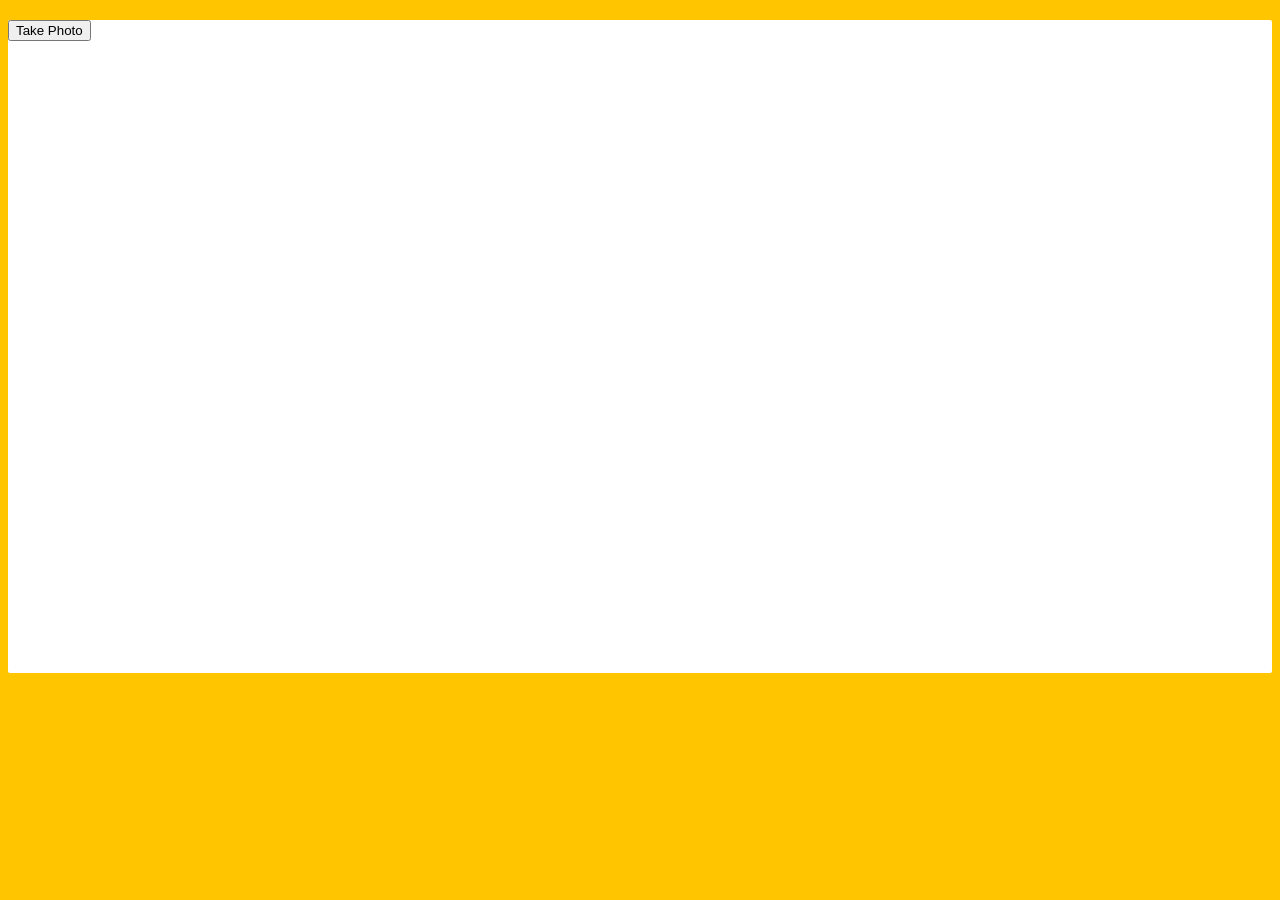
<file: 19 - Webcam Fun/index.html>
<!DOCTYPE html>
<html lang="en">
<head>
  <meta charset="UTF-8">
  <title>Get User Media Code Along!</title>
  <link rel="stylesheet" href="style.css">
</head>
<body>

  <div class="photobooth">
    <div class="controls">
      <button onClick="takePhoto()">Take Photo</button>
<!--       <div class="rgb">
        <label for="rmin">Red Min:</label>
        <input type="range" min=0 max=255 name="rmin">
        <label for="rmax">Red Max:</label>
        <input type="range" min=0 max=255 name="rmax">

        <br>

        <label for="gmin">Green Min:</label>
        <input type="range" min=0 max=255 name="gmin">
        <label for="gmax">Green Max:</label>
        <input type="range" min=0 max=255 name="gmax">

        <br>

        <label for="bmin">Blue Min:</label>
        <input type="range" min=0 max=255 name="bmin">
        <label for="bmax">Blue Max:</label>
        <input type="range" min=0 max=255 name="bmax">
      </div> -->
    </div>

    <canvas class="photo"></canvas>
    <video class="player"></video>
    <div class="strip"></div>
  </div>

  <audio class="snap" src="./snap.mp3" hidden></audio>

  <script src="scripts.js"></script>

</body>
</html>
</file>
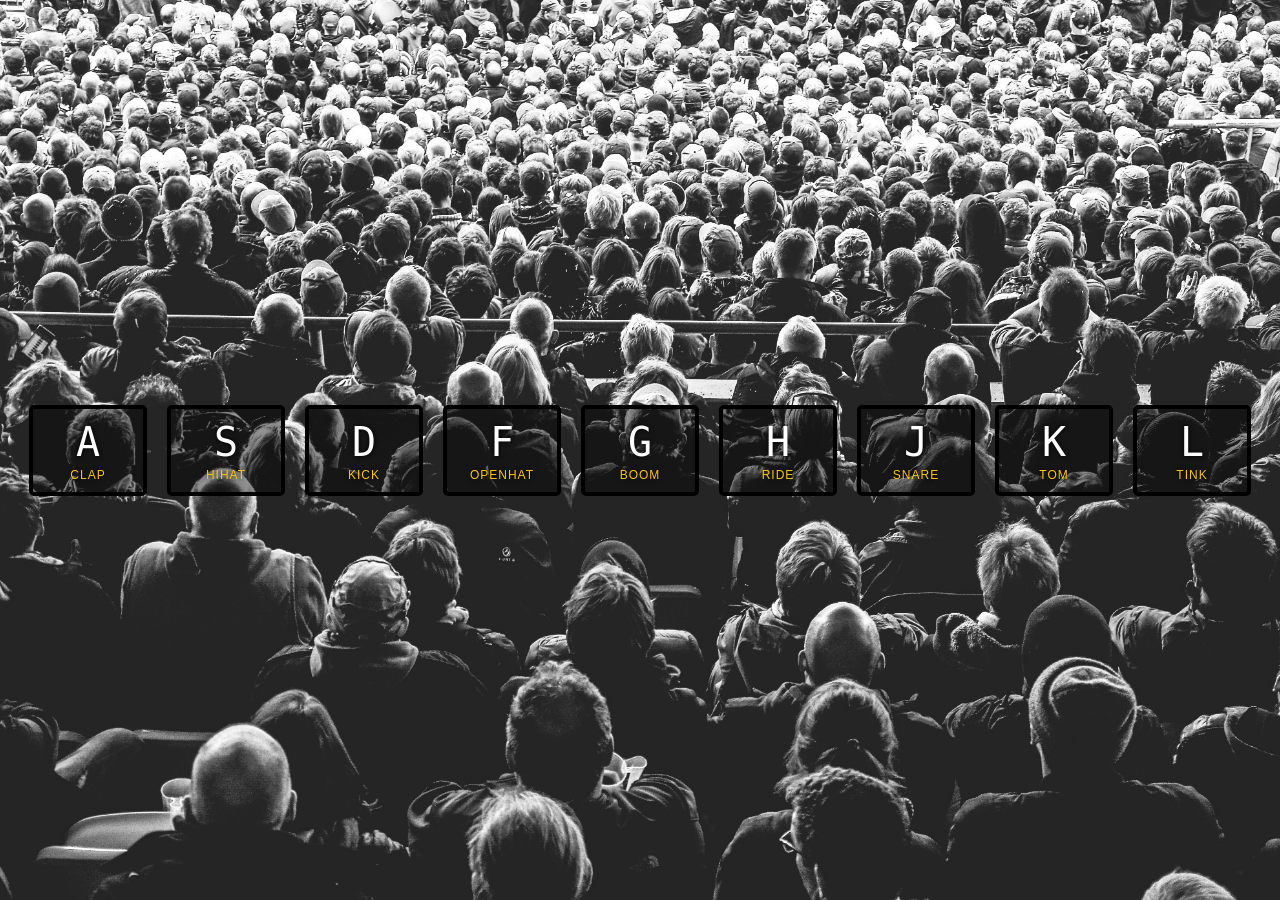
<file: 01 - JavaScript Drum Kit/index-FINISHED.html>
<!DOCTYPE html>
<html lang="en">
<head>
  <meta charset="UTF-8">
  <title>JS Drum Kit</title>
  <link rel="stylesheet" href="style.css">
</head>
<body>


  <div class="keys">
    <div data-key="65" class="key">
      <kbd>A</kbd>
      <span class="sound">clap</span>
    </div>
    <div data-key="83" class="key">
      <kbd>S</kbd>
      <span class="sound">hihat</span>
    </div>
    <div data-key="68" class="key">
      <kbd>D</kbd>
      <span class="sound">kick</span>
    </div>
    <div data-key="70" class="key">
      <kbd>F</kbd>
      <span class="sound">openhat</span>
    </div>
    <div data-key="71" class="key">
      <kbd>G</kbd>
      <span class="sound">boom</span>
    </div>
    <div data-key="72" class="key">
      <kbd>H</kbd>
      <span class="sound">ride</span>
    </div>
    <div data-key="74" class="key">
      <kbd>J</kbd>
      <span class="sound">snare</span>
    </div>
    <div data-key="75" class="key">
      <kbd>K</kbd>
      <span class="sound">tom</span>
    </div>
    <div data-key="76" class="key">
      <kbd>L</kbd>
      <span class="sound">tink</span>
    </div>
  </div>

  <audio data-key="65" src="sounds/clap.wav"></audio>
  <audio data-key="83" src="sounds/hihat.wav"></audio>
  <audio data-key="68" src="sounds/kick.wav"></audio>
  <audio data-key="70" src="sounds/openhat.wav"></audio>
  <audio data-key="71" src="sounds/boom.wav"></audio>
  <audio data-key="72" src="sounds/ride.wav"></audio>
  <audio data-key="74" src="sounds/snare.wav"></audio>
  <audio data-key="75" src="sounds/tom.wav"></audio>
  <audio data-key="76" src="sounds/tink.wav"></audio>

<script>
  function removeTransition(e) {
    if (e.propertyName !== 'transform') return;
    e.target.classList.remove('playing');
  }

  function playSound(e) {
    const audio = document.querySelector(`audio[data-key="${e.keyCode}"]`);
    const key = document.querySelector(`div[data-key="${e.keyCode}"]`);
    if (!audio) return;

    key.classList.add('playing');
    audio.currentTime = 0;
    audio.play();
  }

  const keys = Array.from(document.querySelectorAll('.key'));
  keys.forEach(key => key.addEventListener('transitionend', removeTransition));
  window.addEventListener('keydown', playSound);
</script>


</body>
</html>
</file>
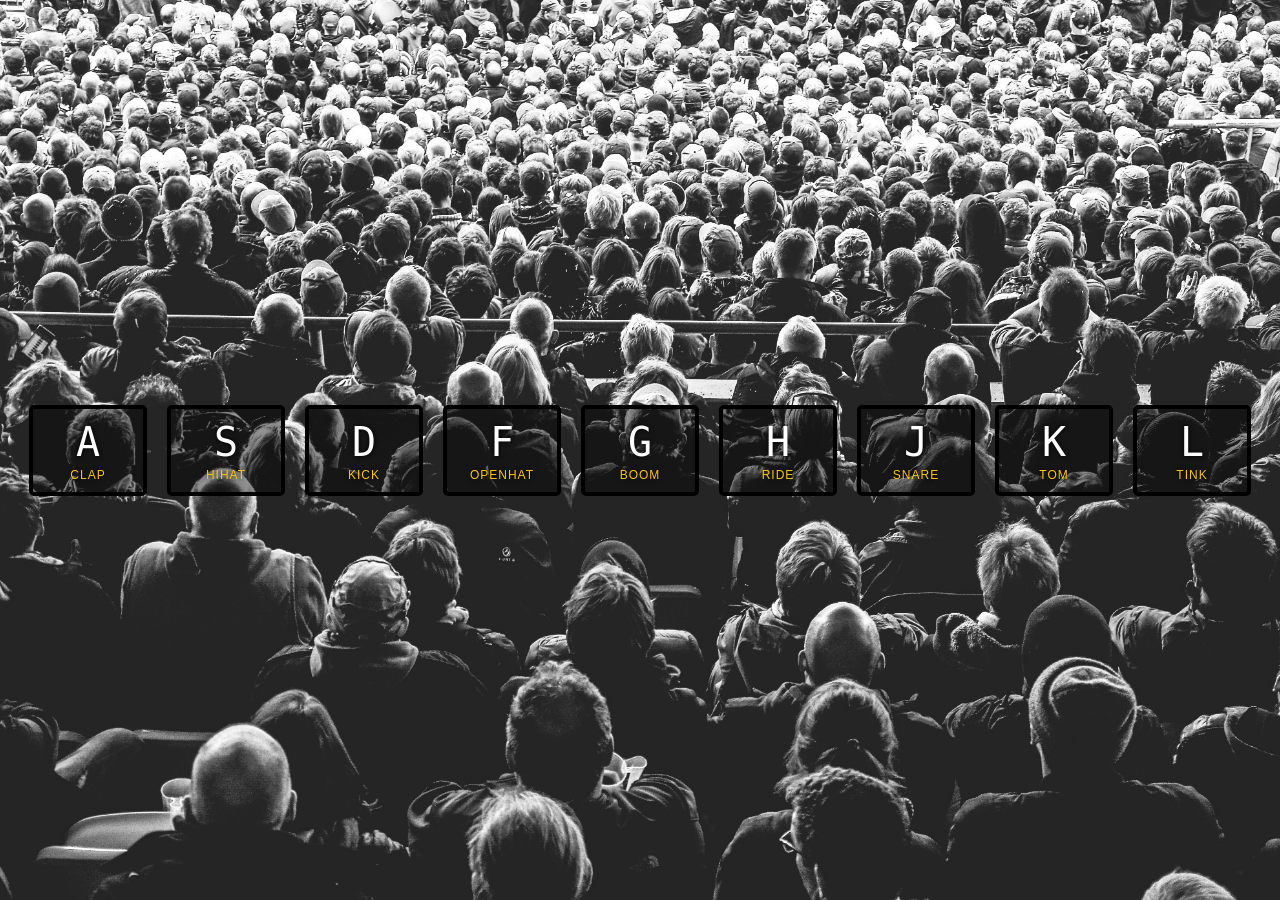
<file: 01 - JavaScript Drum Kit/index-START.html>
<!DOCTYPE html>
<html lang="en">
<head>
  <meta charset="UTF-8">
  <title>JS Drum Kit</title>
  <link rel="stylesheet" href="style.css">
</head>
<body>


  <div class="keys">
    <div data-key="65" class="key">
      <kbd>A</kbd>
      <span class="sound">clap</span>
    </div>
    <div data-key="83" class="key">
      <kbd>S</kbd>
      <span class="sound">hihat</span>
    </div>
    <div data-key="68" class="key">
      <kbd>D</kbd>
      <span class="sound">kick</span>
    </div>
    <div data-key="70" class="key">
      <kbd>F</kbd>
      <span class="sound">openhat</span>
    </div>
    <div data-key="71" class="key">
      <kbd>G</kbd>
      <span class="sound">boom</span>
    </div>
    <div data-key="72" class="key">
      <kbd>H</kbd>
      <span class="sound">ride</span>
    </div>
    <div data-key="74" class="key">
      <kbd>J</kbd>
      <span class="sound">snare</span>
    </div>
    <div data-key="75" class="key">
      <kbd>K</kbd>
      <span class="sound">tom</span>
    </div>
    <div data-key="76" class="key">
      <kbd>L</kbd>
      <span class="sound">tink</span>
    </div>
  </div>

  <audio data-key="65" src="sounds/clap.wav"></audio>
  <audio data-key="83" src="sounds/hihat.wav"></audio>
  <audio data-key="68" src="sounds/kick.wav"></audio>
  <audio data-key="70" src="sounds/openhat.wav"></audio>
  <audio data-key="71" src="sounds/boom.wav"></audio>
  <audio data-key="72" src="sounds/ride.wav"></audio>
  <audio data-key="74" src="sounds/snare.wav"></audio>
  <audio data-key="75" src="sounds/tom.wav"></audio>
  <audio data-key="76" src="sounds/tink.wav"></audio>

<script>
  function playSound(e) {
    const key = document.querySelector(`div[data-key="${e.keyCode}"`);
    const audio = document.querySelector(`audio[data-key="${e.keyCode}"`);
    if (!audio) return;
    audio.currentTime = 0;
    audio.play();
    key.classList.add("playing");
  }

  function removeClassFromElement(e) {
    if (e.propertyName !== "transform") return;
    this.classList.remove("playing");
  }

  const keys = document.querySelectorAll(".key");
  keys.forEach(key => key.addEventListener("transitionend", removeClassFromElement));
  window.addEventListener("keydown", playSound);
</script>


</body>
</html>
</file>
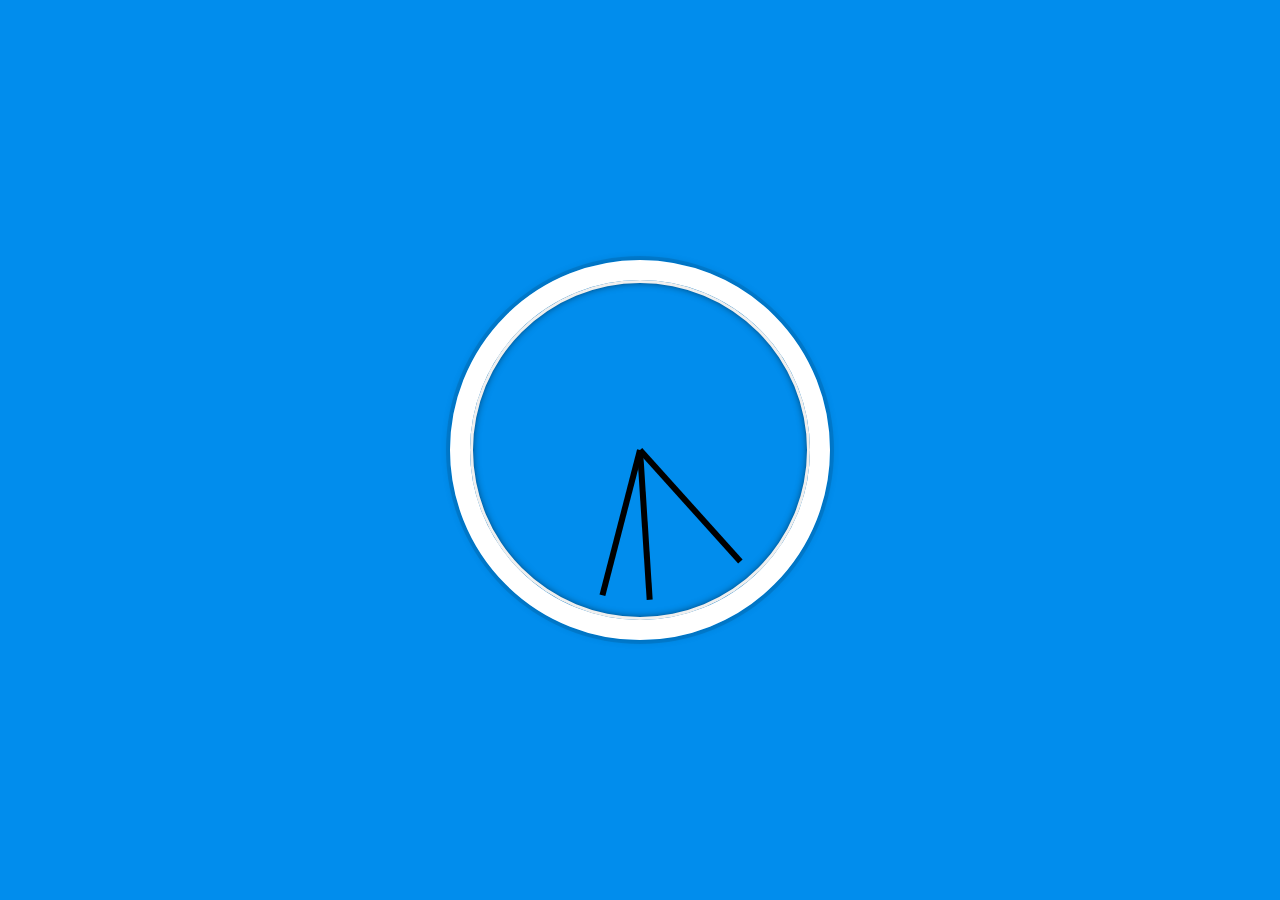
<file: 02 - JS and CSS Clock/index-FINISHED.html>
<!DOCTYPE html>
<html lang="en">
<head>
  <meta charset="UTF-8">
  <title>JS + CSS Clock</title>
</head>
<body>


    <div class="clock">
      <div class="clock-face">
        <div class="hand hour-hand"></div>
        <div class="hand min-hand"></div>
        <div class="hand second-hand"></div>
      </div>
    </div>


  <style>
    html {
      background: #018DED url(https://unsplash.it/1500/1000?image=881&blur=5);
      background-size: cover;
      font-family: 'helvetica neue';
      text-align: center;
      font-size: 10px;
    }

    body {
      margin: 0;
      font-size: 2rem;
      display: flex;
      flex: 1;
      min-height: 100vh;
      align-items: center;
    }

    .clock {
      width: 30rem;
      height: 30rem;
      border: 20px solid white;
      border-radius: 50%;
      margin: 50px auto;
      position: relative;
      padding: 2rem;
      box-shadow:
        0 0 0 4px rgba(0,0,0,0.1),
        inset 0 0 0 3px #EFEFEF,
        inset 0 0 10px black,
        0 0 10px rgba(0,0,0,0.2);
    }

    .clock-face {
      position: relative;
      width: 100%;
      height: 100%;
      transform: translateY(-3px); /* account for the height of the clock hands */
    }

    .hand {
      width: 50%;
      height: 6px;
      background: black;
      position: absolute;
      top: 50%;
      transform-origin: 100%;
      transform: rotate(90deg);
      transition: all 0.05s;
      transition-timing-function: cubic-bezier(0.1, 2.7, 0.58, 1);
    }
</style>

<script>
  const secondHand = document.querySelector('.second-hand');
  const minsHand = document.querySelector('.min-hand');
  const hourHand = document.querySelector('.hour-hand');

  function setDate() {
    const now = new Date();

    const seconds = now.getSeconds();
    const secondsDegrees = ((seconds / 60) * 360) + 90;
    secondHand.style.transform = `rotate(${secondsDegrees}deg)`;

    const mins = now.getMinutes();
    const minsDegrees = ((mins / 60) * 360) + ((seconds/60)*6) + 90;
    minsHand.style.transform = `rotate(${minsDegrees}deg)`;

    const hour = now.getHours();
    const hourDegrees = ((hour / 12) * 360) + ((mins/60)*30) + 90;
    hourHand.style.transform = `rotate(${hourDegrees}deg)`;
  }

  setInterval(setDate, 1000);

  setDate();

</script>
</body>
</html>
</file>
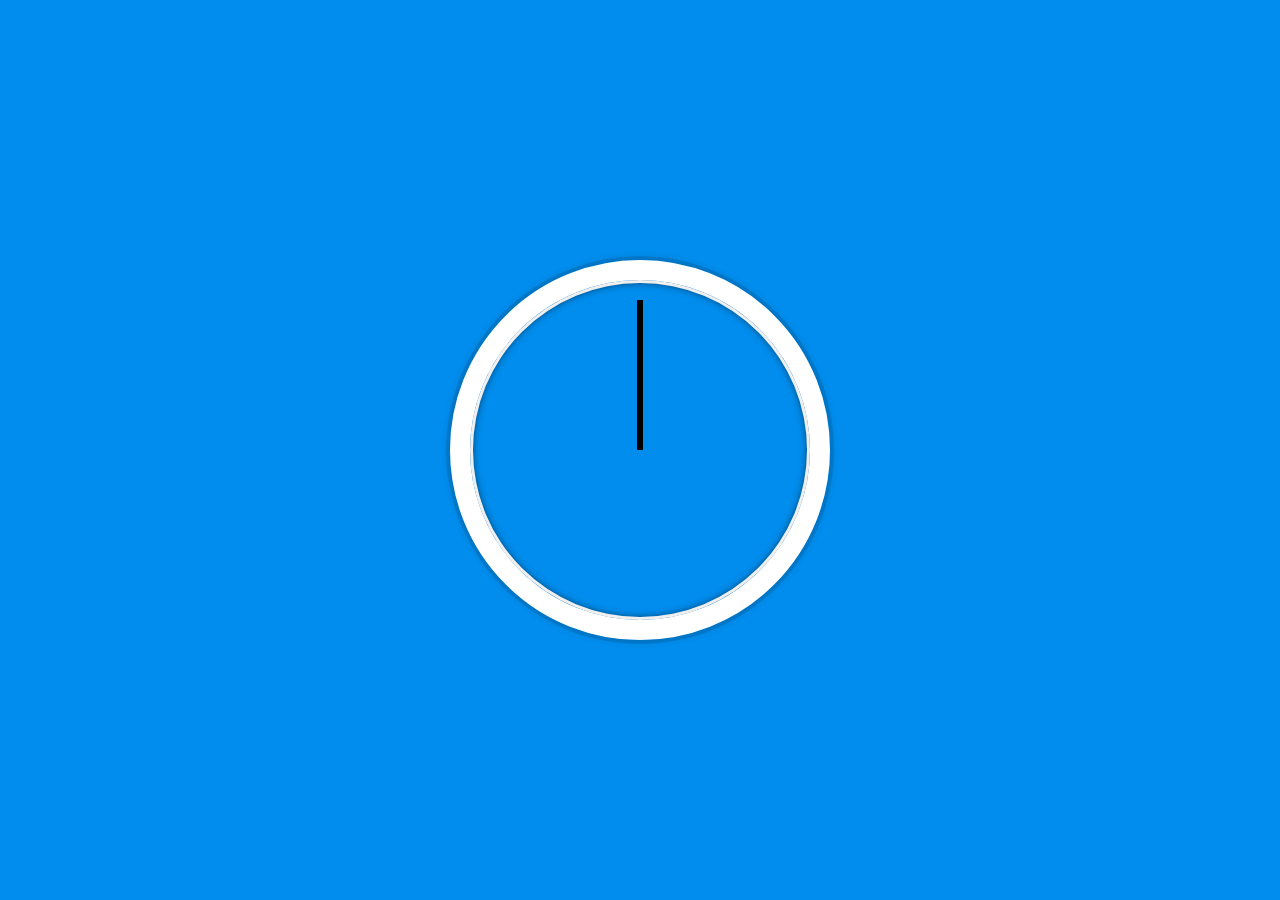
<file: 02 - JS and CSS Clock/index-START.html>
<!DOCTYPE html>
<html lang="en">
<head>
  <meta charset="UTF-8">
  <title>JS + CSS Clock</title>
</head>
<body>


    <div class="clock">
      <div class="clock-face">
        <div class="hand hour-hand"></div>
        <div class="hand min-hand"></div>
        <div class="hand second-hand"></div>
      </div>
    </div>


  <style>
    html {
      background: #018DED url(https://unsplash.it/1500/1000?image=881&blur=5);
      background-size: cover;
      font-family: 'helvetica neue';
      text-align: center;
      font-size: 10px;
    }

    body {
      margin: 0;
      font-size: 2rem;
      display: flex;
      flex: 1;
      min-height: 100vh;
      align-items: center;
    }

    .clock {
      width: 30rem;
      height: 30rem;
      border: 20px solid white;
      border-radius: 50%;
      margin: 50px auto;
      position: relative;
      padding: 2rem;
      box-shadow:
        0 0 0 4px rgba(0,0,0,0.1),
        inset 0 0 0 3px #EFEFEF,
        inset 0 0 10px black,
        0 0 10px rgba(0,0,0,0.2);
    }

    .clock-face {
      position: relative;
      width: 100%;
      height: 100%;
      transform: translateY(-3px); /* account for the height of the clock hands */
    }

    .hand {
      width: 50%;
      height: 6px;
      background: black;
      position: absolute;
      top: 50%;
      transform-origin: 100%;
      transform: rotate(90deg);
      transition: all 0.05s;
      transition-timing-function: cubic-bezier(0.1, 2.7, 0.58, 1);
    }

  </style>

  <script>
    const secondHand = document.querySelector(".second-hand");
    const minuteHand = document.querySelector(".min-hand");
    const hourHand = document.querySelector(".hour-hand");
    function getTimeDegrees(time, hour = false) {
      return (time / (hour ? 12 : 60)) * 360 + 90;
    }
    function setTime() {
      const now = new Date();
      let secondTally = 0; 
      let minuteTally = 0;
      let hourTally = 0;
      const second = getTimeDegrees(now.getSeconds());
      secondTally += second;
      const minute = getTimeDegrees(now.getMinutes());
      minuteTally += minute;
      const hour = getTimeDegrees(now.getHours(), true);
      hourTally += hour;
      secondHand.style.transform = `rotate(${secondTally}deg)`;
      minuteHand.style.transform = `rotate(${minuteTally}deg)`;
      hourHand.style.transform = `rotate(${hourTally}deg)`;
    }

    setInterval(setTime, 1000);
  </script>
</body>
</html>
</file>
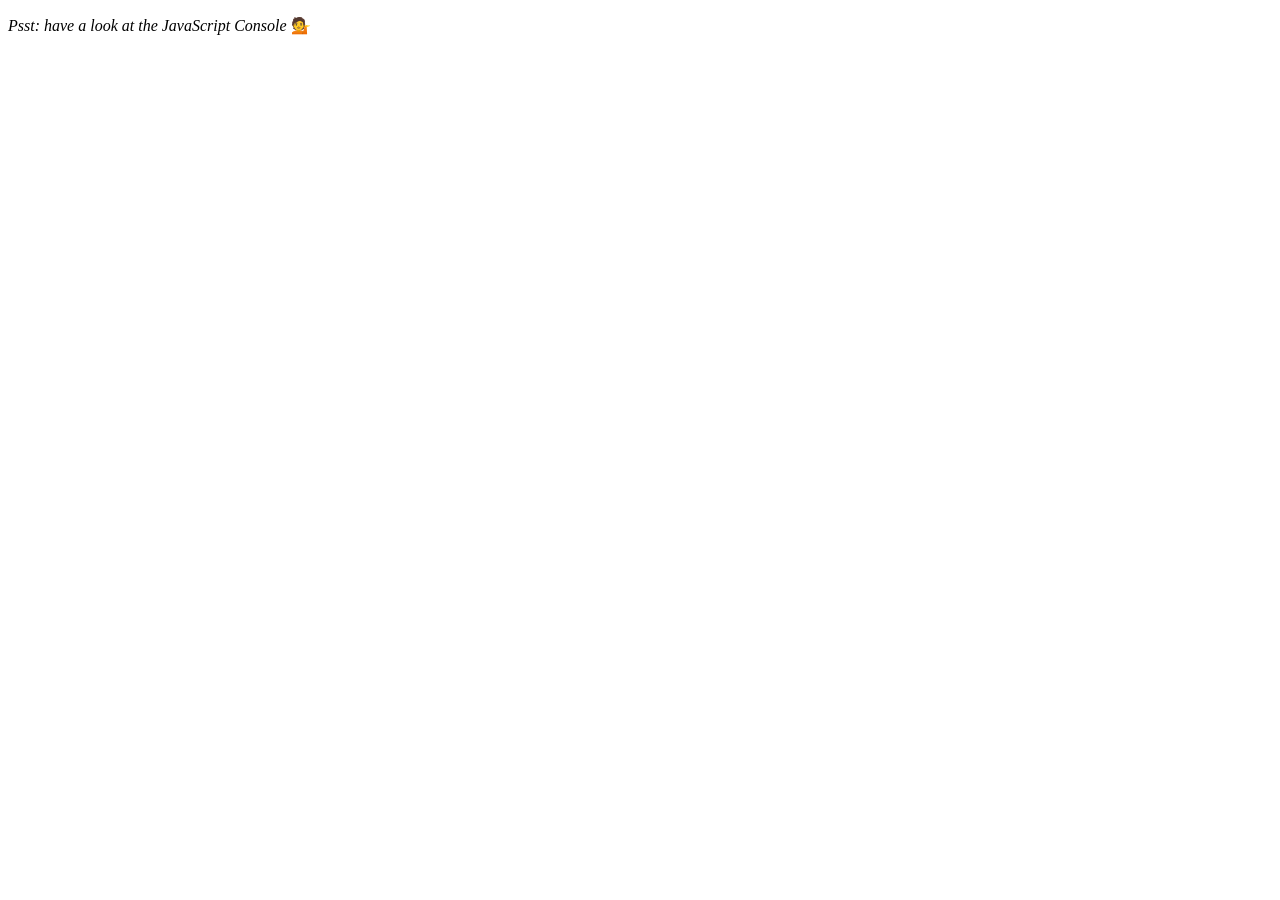
<file: 04 - Array Cardio Day 1/index-FINISHED.html>
<!DOCTYPE html>
<html lang="en">
<head>
  <meta charset="UTF-8">
  <title>Array Cardio 💪</title>
</head>
<body>
  <p><em>Psst: have a look at the JavaScript Console</em> 💁</p>
  <script>
    // Get your shorts on - this is an array workout!
    // ## Array Cardio Day 1

    // Some data we can work with

    const inventors = [
      { first: 'Albert', last: 'Einstein', year: 1879, passed: 1955 },
      { first: 'Isaac', last: 'Newton', year: 1643, passed: 1727 },
      { first: 'Galileo', last: 'Galilei', year: 1564, passed: 1642 },
      { first: 'Marie', last: 'Curie', year: 1867, passed: 1934 },
      { first: 'Johannes', last: 'Kepler', year: 1571, passed: 1630 },
      { first: 'Nicolaus', last: 'Copernicus', year: 1473, passed: 1543 },
      { first: 'Max', last: 'Planck', year: 1858, passed: 1947 },
      { first: 'Katherine', last: 'Blodgett', year: 1898, passed: 1979 },
      { first: 'Ada', last: 'Lovelace', year: 1815, passed: 1852 },
      { first: 'Sarah E.', last: 'Goode', year: 1855, passed: 1905 },
      { first: 'Lise', last: 'Meitner', year: 1878, passed: 1968 },
      { first: 'Hanna', last: 'Hammarström', year: 1829, passed: 1909 }
    ];

    const people = [
      'Bernhard, Sandra', 'Bethea, Erin', 'Becker, Carl', 'Bentsen, Lloyd', 'Beckett, Samuel', 'Blake, William', 'Berger, Ric', 'Beddoes, Mick', 'Beethoven, Ludwig',
      'Belloc, Hilaire', 'Begin, Menachem', 'Bellow, Saul', 'Benchley, Robert', 'Blair, Robert', 'Benenson, Peter', 'Benjamin, Walter', 'Berlin, Irving',
      'Benn, Tony', 'Benson, Leana', 'Bent, Silas', 'Berle, Milton', 'Berry, Halle', 'Biko, Steve', 'Beck, Glenn', 'Bergman, Ingmar', 'Black, Elk', 'Berio, Luciano',
      'Berne, Eric', 'Berra, Yogi', 'Berry, Wendell', 'Bevan, Aneurin', 'Ben-Gurion, David', 'Bevel, Ken', 'Biden, Joseph', 'Bennington, Chester', 'Bierce, Ambrose',
      'Billings, Josh', 'Birrell, Augustine', 'Blair, Tony', 'Beecher, Henry', 'Biondo, Frank'
    ];
    
    // Array.prototype.filter()
    // 1. Filter the list of inventors for those who were born in the 1500's
    const fifteen = inventors.filter(inventor => (inventor.year >= 1500 && inventor.year < 1600));

    console.table(fifteen);

    // Array.prototype.map()
    // 2. Give us an array of the inventor first and last names
    const fullNames = inventors.map(inventor => `${inventor.first} ${inventor.last}`);
    console.log(fullNames);

    // Array.prototype.sort()
    // 3. Sort the inventors by birthdate, oldest to youngest
    // const ordered = inventors.sort(function(a, b) {
    //   if(a.year > b.year) {
    //     return 1;
    //   } else {
    //     return -1;
    //   }
    // });

    const ordered = inventors.sort((a, b) => a.year > b.year ? 1 : -1);
    console.table(ordered);

    // Array.prototype.reduce()
    // 4. How many years did all the inventors live?
    const totalYears = inventors.reduce((total, inventor) => {
      return total + (inventor.passed - inventor.year);
    }, 0);

    console.log(totalYears);

    // 5. Sort the inventors by years lived
    const oldest = inventors.sort(function(a, b) {
      const lastInventor = a.passed - a.year;
      const nextInventor = b.passed - b.year;
      return lastInventor > nextInventor ? -1 : 1;
    });
    console.table(oldest);

    // 6. create a list of Boulevards in Paris that contain 'de' anywhere in the name
    // https://en.wikipedia.org/wiki/Category:Boulevards_in_Paris

    // const category = document.querySelector('.mw-category');
    // const links = Array.from(category.querySelectorAll('a'));
    // const de = links
    //             .map(link => link.textContent)
    //             .filter(streetName => streetName.includes('de'));

    // 7. sort Exercise
    // Sort the people alphabetically by last name
    const alpha = people.sort((lastOne, nextOne) => {
      const [aLast, aFirst] = lastOne.split(', ');
      const [bLast, bFirst] = nextOne.split(', ');
      return aLast > bLast ? 1 : -1;
    });
    console.log(alpha);

    // 8. Reduce Exercise
    // Sum up the instances of each of these
    const data = ['car', 'car', 'truck', 'truck', 'bike', 'walk', 'car', 'van', 'bike', 'walk', 'car', 'van', 'car', 'truck', 'pogostick'];

    const transportation = data.reduce(function(obj, item) {
      if (!obj[item]) {
        obj[item] = 0;
      }
      obj[item]++;
      return obj;
    }, {});

    console.log(transportation);

  </script>
</body>
</html>
</file>
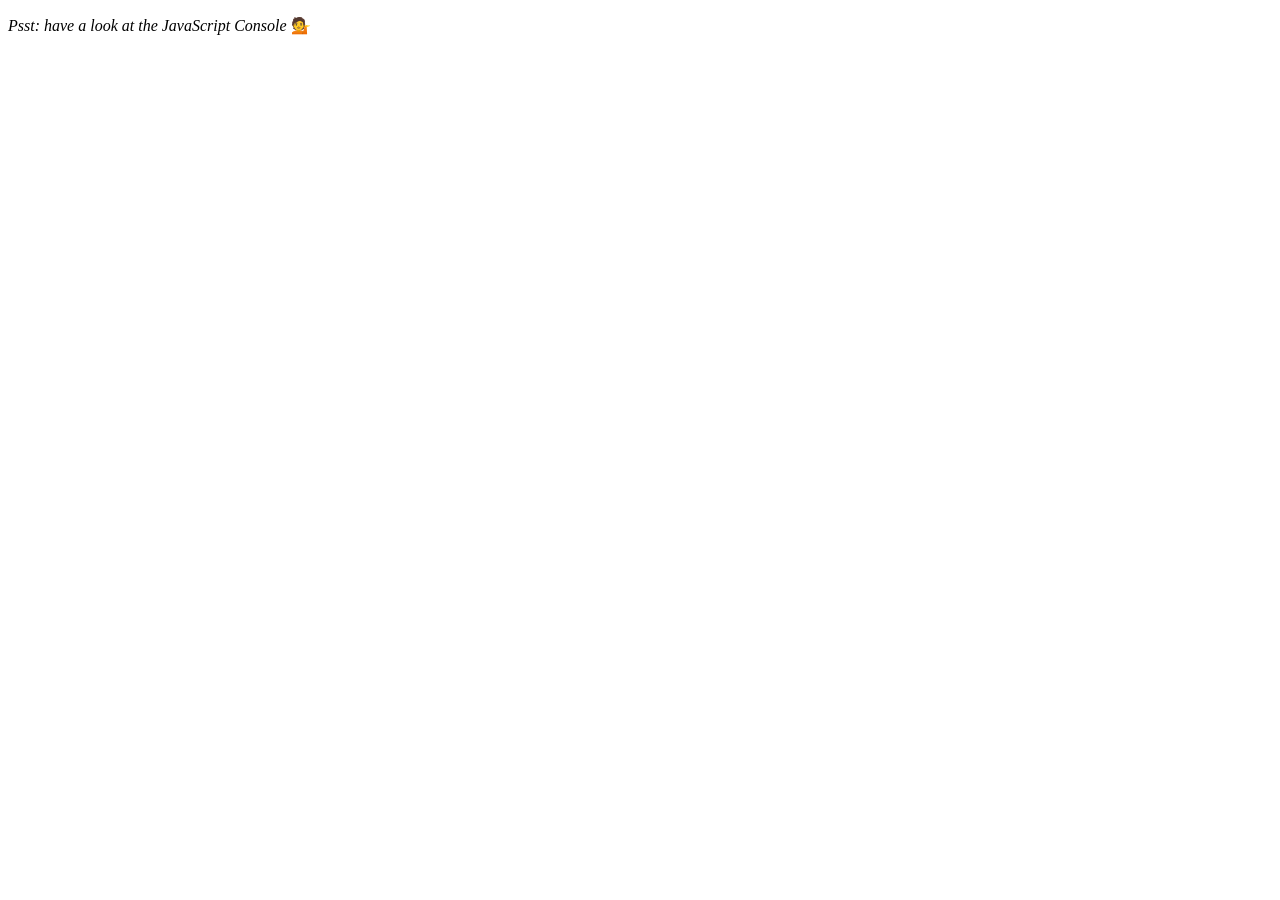
<file: 04 - Array Cardio Day 1/index-START.html>
<!DOCTYPE html>
<html lang="en">
<head>
  <meta charset="UTF-8">
  <title>Array Cardio 💪</title>
</head>
<body>
  <p><em>Psst: have a look at the JavaScript Console</em> 💁</p>
  <script>
    // Get your shorts on - this is an array workout!
    // ## Array Cardio Day 1

    // Some data we can work with

    const inventors = [
      { first: 'Albert', last: 'Einstein', year: 1879, passed: 1955 },
      { first: 'Isaac', last: 'Newton', year: 1643, passed: 1727 },
      { first: 'Galileo', last: 'Galilei', year: 1564, passed: 1642 },
      { first: 'Marie', last: 'Curie', year: 1867, passed: 1934 },
      { first: 'Johannes', last: 'Kepler', year: 1571, passed: 1630 },
      { first: 'Nicolaus', last: 'Copernicus', year: 1473, passed: 1543 },
      { first: 'Max', last: 'Planck', year: 1858, passed: 1947 },
      { first: 'Katherine', last: 'Blodgett', year: 1898, passed: 1979 },
      { first: 'Ada', last: 'Lovelace', year: 1815, passed: 1852 },
      { first: 'Sarah E.', last: 'Goode', year: 1855, passed: 1905 },
      { first: 'Lise', last: 'Meitner', year: 1878, passed: 1968 },
      { first: 'Hanna', last: 'Hammarström', year: 1829, passed: 1909 }
    ];

    const people = [
      'Bernhard, Sandra', 'Bethea, Erin', 'Becker, Carl', 'Bentsen, Lloyd', 'Beckett, Samuel', 'Blake, William', 'Berger, Ric', 'Beddoes, Mick', 'Beethoven, Ludwig',
      'Belloc, Hilaire', 'Begin, Menachem', 'Bellow, Saul', 'Benchley, Robert', 'Blair, Robert', 'Benenson, Peter', 'Benjamin, Walter', 'Berlin, Irving',
      'Benn, Tony', 'Benson, Leana', 'Bent, Silas', 'Berle, Milton', 'Berry, Halle', 'Biko, Steve', 'Beck, Glenn', 'Bergman, Ingmar', 'Black, Elk', 'Berio, Luciano',
      'Berne, Eric', 'Berra, Yogi', 'Berry, Wendell', 'Bevan, Aneurin', 'Ben-Gurion, David', 'Bevel, Ken', 'Biden, Joseph', 'Bennington, Chester', 'Bierce, Ambrose',
      'Billings, Josh', 'Birrell, Augustine', 'Blair, Tony', 'Beecher, Henry', 'Biondo, Frank'
    ];
    
    // Array.prototype.filter()
    // 1. Filter the list of inventors for those who were born in the 1500's
    console.table(inventors.filter(i => i.year >= 1500 && i.year < 1600));

    // Array.prototype.map()
    // 2. Give us an array of the inventors first and last names
    console.table(inventors.map(i => `${i.last}, ${i.first}`));

    // Array.prototype.sort()
    // 3. Sort the inventors by birthdate, oldest to youngest
    console.table(inventors.sort((a, b) => a.year > b.year ? 1 : -1));

    // Array.prototype.reduce()
    // 4. How many years did all the inventors live all together?
    console.table(inventors.reduce((a, c) => a + (c.passed - c.year), 0));

    // 5. Sort the inventors by years lived
    console.table(inventors.sort((a, b) => (a.passed - a.year) - (b.passed - b.year)));

    // 6. create a list of Boulevards in Paris that contain 'de' anywhere in the name
    // https://en.wikipedia.org/wiki/Category:Boulevards_in_Paris


    // 7. sort Exercise
    // Sort the people alphabetically by last name
    console.table(people.sort((a, b) => a.split(", ")[0].localeCompare(b.split(", ")[0])));

    // 8. Reduce Exercise
    // Sum up the instances of each of these
    const data = ['car', 'car', 'truck', 'truck', 'bike', 'walk', 'car', 'van', 'bike', 'walk', 'car', 'van', 'car', 'truck' ];
    console.log(data.reduce((a, c) => {
      if (!a[c]) {
        a[c] = 1;
      } else {
        a[c]++;
      }
      return a;
    }, {}))
  </script>
</body>
</html>
</file>
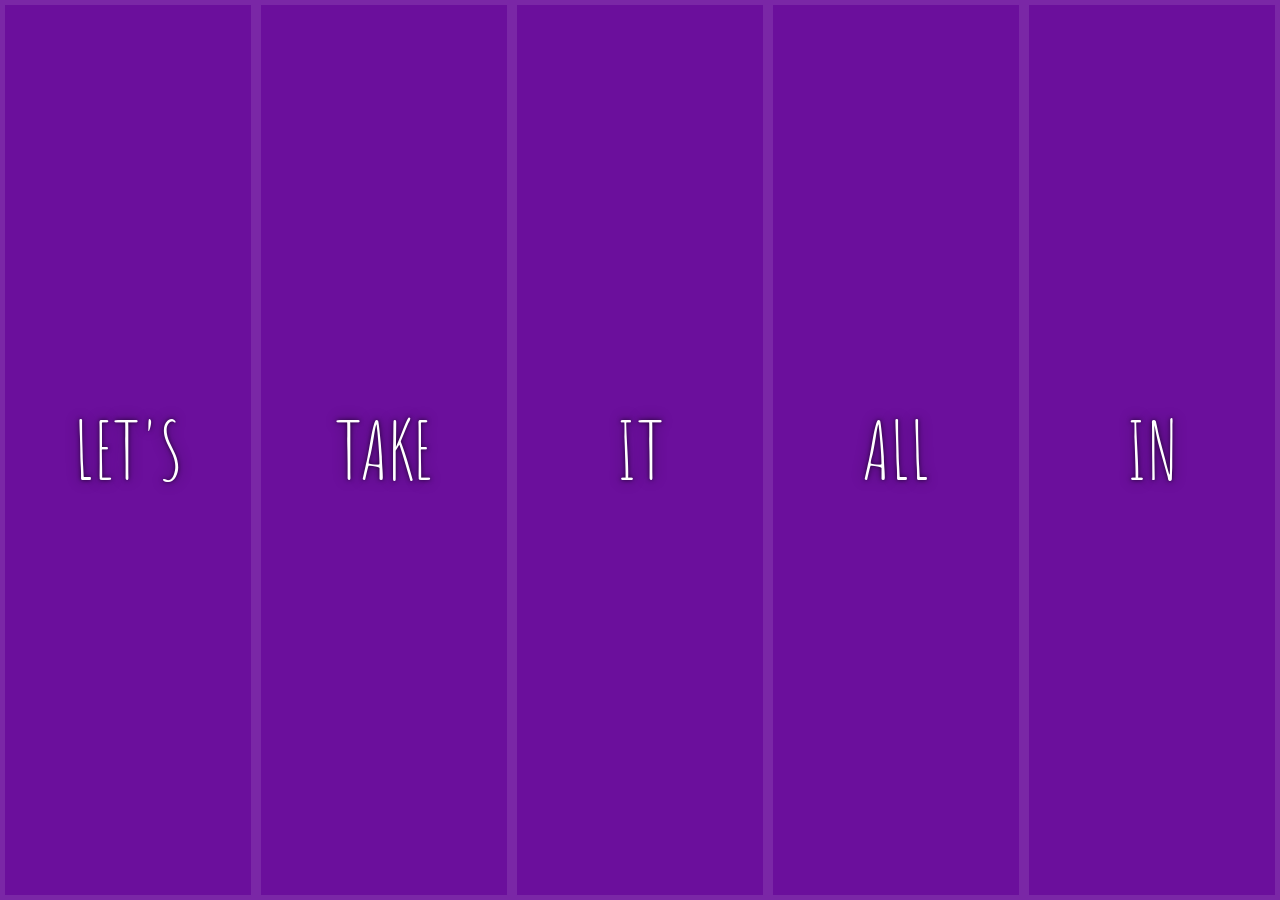
<file: 05 - Flex Panel Gallery/index-FINISHED.html>
<!DOCTYPE html>
<html lang="en">
<head>
  <meta charset="UTF-8">
  <title>Flex Panels 💪</title>
  <link href='https://fonts.googleapis.com/css?family=Amatic+SC' rel='stylesheet' type='text/css'>
</head>
<body>
  <style>
    html {
      box-sizing: border-box;
      background: #ffc600;
      font-family: 'helvetica neue';
      font-size: 20px;
      font-weight: 200;
    }
    
    body {
      margin: 0;
    }
    
    *, *:before, *:after {
      box-sizing: inherit;
    }

    .panels {
      min-height: 100vh;
      overflow: hidden;
      display: flex;
    }

    .panel {
      background: #6B0F9C;
      box-shadow: inset 0 0 0 5px rgba(255,255,255,0.1);
      color: white;
      text-align: center;
      align-items: center;
      /* Safari transitionend event.propertyName === flex */
      /* Chrome + FF transitionend event.propertyName === flex-grow */
      transition:
        font-size 0.7s cubic-bezier(0.61,-0.19, 0.7,-0.11),
        flex 0.7s cubic-bezier(0.61,-0.19, 0.7,-0.11),
        background 0.2s;
      font-size: 20px;
      background-size: cover;
      background-position: center;
      flex: 1;
      justify-content: center;
      display: flex;
      flex-direction: column;
    }

    .panel1 { background-image:url(https://source.unsplash.com/gYl-UtwNg_I/1500x1500); }
    .panel2 { background-image:url(https://source.unsplash.com/rFKUFzjPYiQ/1500x1500); }
    .panel3 { background-image:url(https://images.unsplash.com/photo-1465188162913-8fb5709d6d57?ixlib=rb-0.3.5&q=80&fm=jpg&crop=faces&cs=tinysrgb&w=1500&h=1500&fit=crop&s=967e8a713a4e395260793fc8c802901d); }
    .panel4 { background-image:url(https://source.unsplash.com/ITjiVXcwVng/1500x1500); }
    .panel5 { background-image:url(https://source.unsplash.com/3MNzGlQM7qs/1500x1500); }

    /* Flex Items */
    .panel > * {
      margin: 0;
      width: 100%;
      transition: transform 0.5s;
      flex: 1 0 auto;
      display: flex;
      justify-content: center;
      align-items: center;
    }

    .panel > *:first-child { transform: translateY(-100%); }
    .panel.open-active > *:first-child { transform: translateY(0); }
    .panel > *:last-child { transform: translateY(100%); }
    .panel.open-active > *:last-child { transform: translateY(0); }

    .panel p {
      text-transform: uppercase;
      font-family: 'Amatic SC', cursive;
      text-shadow: 0 0 4px rgba(0, 0, 0, 0.72), 0 0 14px rgba(0, 0, 0, 0.45);
      font-size: 2em;
    }
    
    .panel p:nth-child(2) {
      font-size: 4em;
    }

    .panel.open {
      flex: 5;
      font-size: 40px;
    }
    
    @media only screen and (max-width: 600px) {
      .panel p {
        font-size: 1em;
      }
    }
  </style>


  <div class="panels">
    <div class="panel panel1">
      <p>Hey</p>
      <p>Let's</p>
      <p>Dance</p>
    </div>
    <div class="panel panel2">
      <p>Give</p>
      <p>Take</p>
      <p>Receive</p>
    </div>
    <div class="panel panel3">
      <p>Experience</p>
      <p>It</p>
      <p>Today</p>
    </div>
    <div class="panel panel4">
      <p>Give</p>
      <p>All</p>
      <p>You can</p>
    </div>
    <div class="panel panel5">
      <p>Life</p>
      <p>In</p>
      <p>Motion</p>
    </div>
  </div>

  <script>
    const panels = document.querySelectorAll('.panel');

    function toggleOpen() {
      console.log('Hello');
      this.classList.toggle('open');
    }

    function toggleActive(e) {
      console.log(e.propertyName);
      if (e.propertyName.includes('flex')) {
        this.classList.toggle('open-active');
      }
    }

    panels.forEach(panel => panel.addEventListener('click', toggleOpen));
    panels.forEach(panel => panel.addEventListener('transitionend', toggleActive));
  </script>

</body>
</html>
</file>
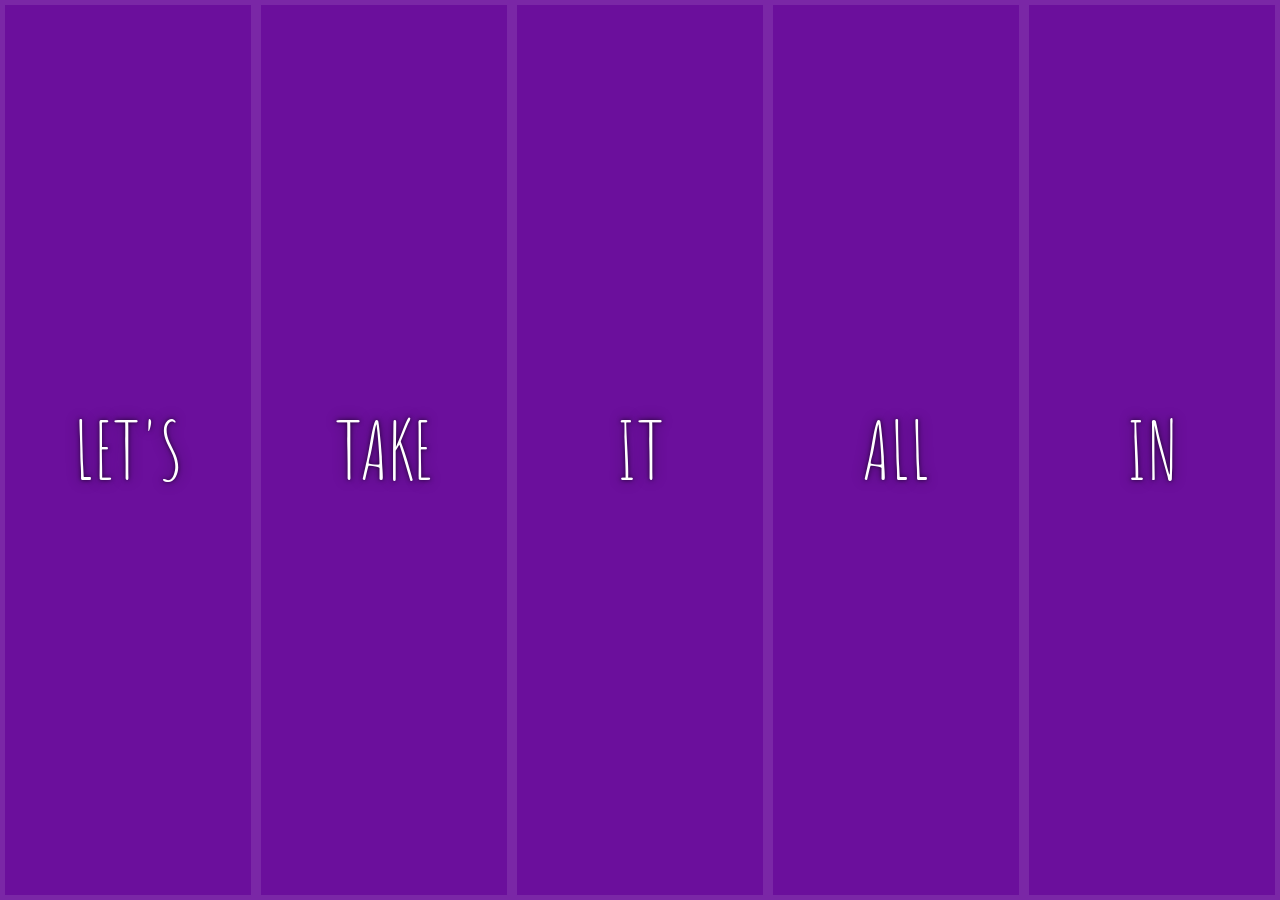
<file: 05 - Flex Panel Gallery/index-START.html>
<!DOCTYPE html>
<html lang="en">
<head>
  <meta charset="UTF-8">
  <title>Flex Panels 💪</title>
  <link href='https://fonts.googleapis.com/css?family=Amatic+SC' rel='stylesheet' type='text/css'>
</head>
<body>
  <style>
    html {
      box-sizing: border-box;
      background: #ffc600;
      font-family: 'helvetica neue';
      font-size: 20px;
      font-weight: 200;
    }
    
    body {
      margin: 0;
    }
    
    *, *:before, *:after {
      box-sizing: inherit;
    }

    .panels {
      display: flex;
      min-height: 100vh;
      overflow: hidden;
    }

    .panel {
      display: flex;
      flex-direction: column;
      flex: 1;
      justify-content: center;
      align-items: center;
      background: #6B0F9C;
      box-shadow: inset 0 0 0 5px rgba(255,255,255,0.1);
      color: white;
      text-align: center;
      align-items: center;
      /* Safari transitionend event.propertyName === flex */
      /* Chrome + FF transitionend event.propertyName === flex-grow */
      transition:
        font-size 0.7s cubic-bezier(0.61,-0.19, 0.7,-0.11),
        flex 0.7s cubic-bezier(0.61,-0.19, 0.7,-0.11),
        background 0.2s;
      font-size: 20px;
      background-size: cover;
      background-position: center;
    }

    .panel1 { background-image:url(https://source.unsplash.com/gYl-UtwNg_I/1500x1500); }
    .panel2 { background-image:url(https://source.unsplash.com/rFKUFzjPYiQ/1500x1500); }
    .panel3 { background-image:url(https://images.unsplash.com/photo-1465188162913-8fb5709d6d57?ixlib=rb-0.3.5&q=80&fm=jpg&crop=faces&cs=tinysrgb&w=1500&h=1500&fit=crop&s=967e8a713a4e395260793fc8c802901d); }
    .panel4 { background-image:url(https://source.unsplash.com/ITjiVXcwVng/1500x1500); }
    .panel5 { background-image:url(https://source.unsplash.com/3MNzGlQM7qs/1500x1500); }

    /* Flex Children */
    .panel > * {
      flex: 1 0 auto;
      display: flex;
      justify-content: center;
      align-items: center;
      margin: 0;
      width: 100%;
      transition: transform 0.5s;
    }

    .panel > *:first-child {
      transform: translateY(-100%);
    }

    .panel.open-active > *:first-child {
      transform: translateY(0);
    }

    .panel > *:last-child {
      transform: translateY(100%);
    }

    .panel.open-active > *:last-child {
      transform: translateY(0);
    }

    .panel p {
      text-transform: uppercase;
      font-family: 'Amatic SC', cursive;
      text-shadow: 0 0 4px rgba(0, 0, 0, 0.72), 0 0 14px rgba(0, 0, 0, 0.45);
      font-size: 2em;
    }
    
    .panel p:nth-child(2) {
      font-size: 4em;
    }

    .panel.open {
      flex: 5;
      font-size: 40px;
    }

  </style>


  <div class="panels">
    <div class="panel panel1">
      <p>Hey</p>
      <p>Let's</p>
      <p>Dance</p>
    </div>
    <div class="panel panel2">
      <p>Give</p>
      <p>Take</p>
      <p>Receive</p>
    </div>
    <div class="panel panel3">
      <p>Experience</p>
      <p>It</p>
      <p>Today</p>
    </div>
    <div class="panel panel4">
      <p>Give</p>
      <p>All</p>
      <p>You can</p>
    </div>
    <div class="panel panel5">
      <p>Life</p>
      <p>In</p>
      <p>Motion</p>
    </div>
  </div>

  <script>
    const panels = document.querySelectorAll(".panel");

    function toggleOpen() {
      this.classList.toggle("open");
    }

    function toggleActive(e) {
      if (e.propertyName === "flex-grow") {
        this.classList.toggle("open-active");
      }
    }

    panels.forEach(panel => panel.addEventListener("click", toggleOpen));
    panels.forEach(panel => panel.addEventListener("transitionend", toggleActive));

  </script>



</body>
</html>
</file>
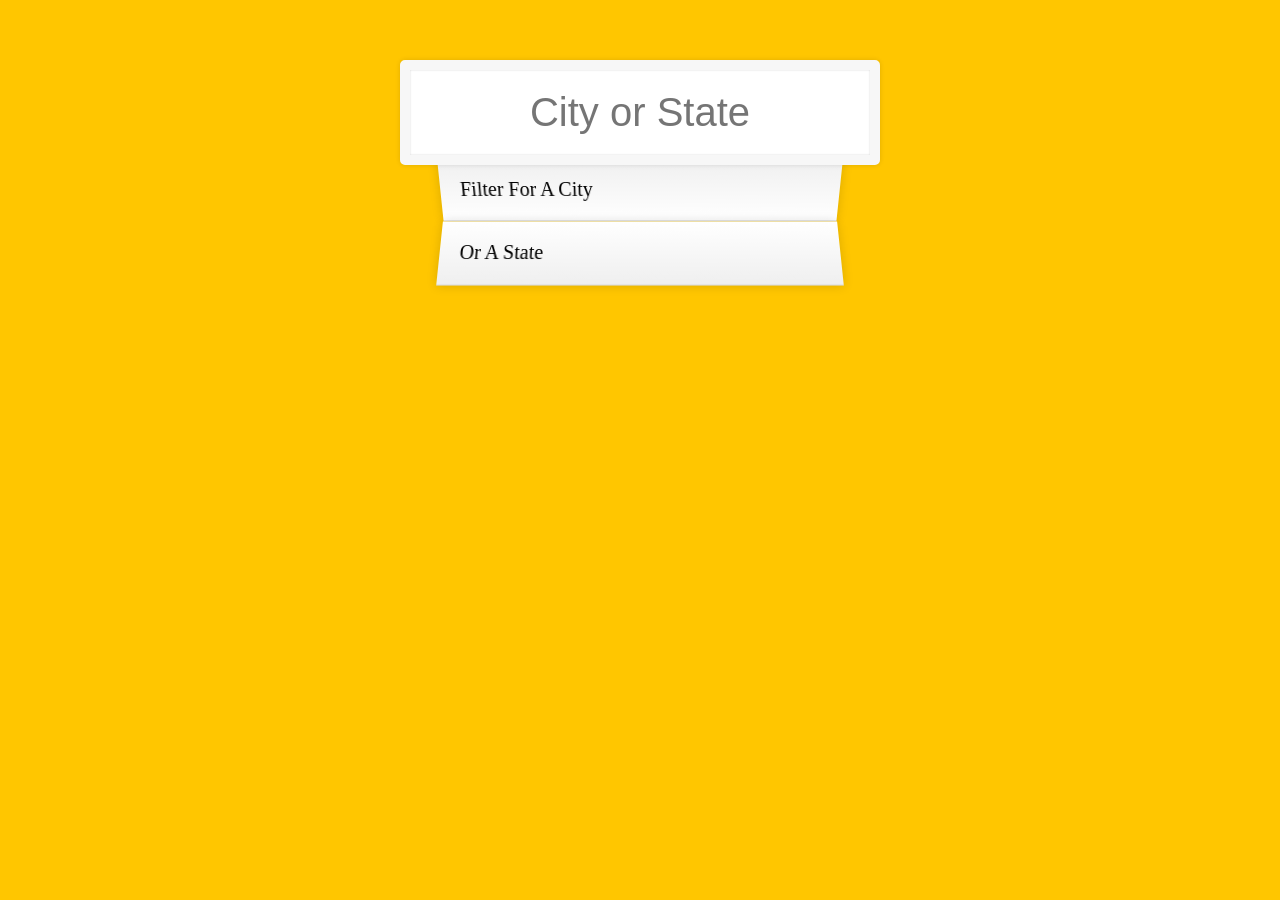
<file: 06 - Type Ahead/index-FINISHED.html>
<!DOCTYPE html>
<html lang="en">
<head>
  <meta charset="UTF-8">
  <title>Type Ahead 👀</title>
  <link rel="stylesheet" href="style.css">
</head>
<body>

  <form class="search-form">
    <input type="text" class="search" placeholder="City or State">
    <ul class="suggestions">
      <li>Filter for a city</li>
      <li>or a state</li>
    </ul>
  </form>
<script>
const endpoint = 'https://gist.githubusercontent.com/Miserlou/c5cd8364bf9b2420bb29/raw/2bf258763cdddd704f8ffd3ea9a3e81d25e2c6f6/cities.json';

const cities = [];
fetch(endpoint)
  .then(blob => blob.json())
  .then(data => cities.push(...data));

function findMatches(wordToMatch, cities) {
  return cities.filter(place => {
    // here we need to figure out if the city or state matches what was searched
    const regex = new RegExp(wordToMatch, 'gi');
    return place.city.match(regex) || place.state.match(regex)
  });
}

function numberWithCommas(x) {
  return x.toString().replace(/\B(?=(\d{3})+(?!\d))/g, ',');
}

function displayMatches() {
  const matchArray = findMatches(this.value, cities);
  const html = matchArray.map(place => {
    const regex = new RegExp(this.value, 'gi');
    const cityName = place.city.replace(regex, `<span class="hl">${this.value}</span>`);
    const stateName = place.state.replace(regex, `<span class="hl">${this.value}</span>`);
    return `
      <li>
        <span class="name">${cityName}, ${stateName}</span>
        <span class="population">${numberWithCommas(place.population)}</span>
      </li>
    `;
  }).join('');
  suggestions.innerHTML = html;
}

const searchInput = document.querySelector('.search');
const suggestions = document.querySelector('.suggestions');

searchInput.addEventListener('change', displayMatches);
searchInput.addEventListener('keyup', displayMatches);

</script>
  </body>
</html>
</file>
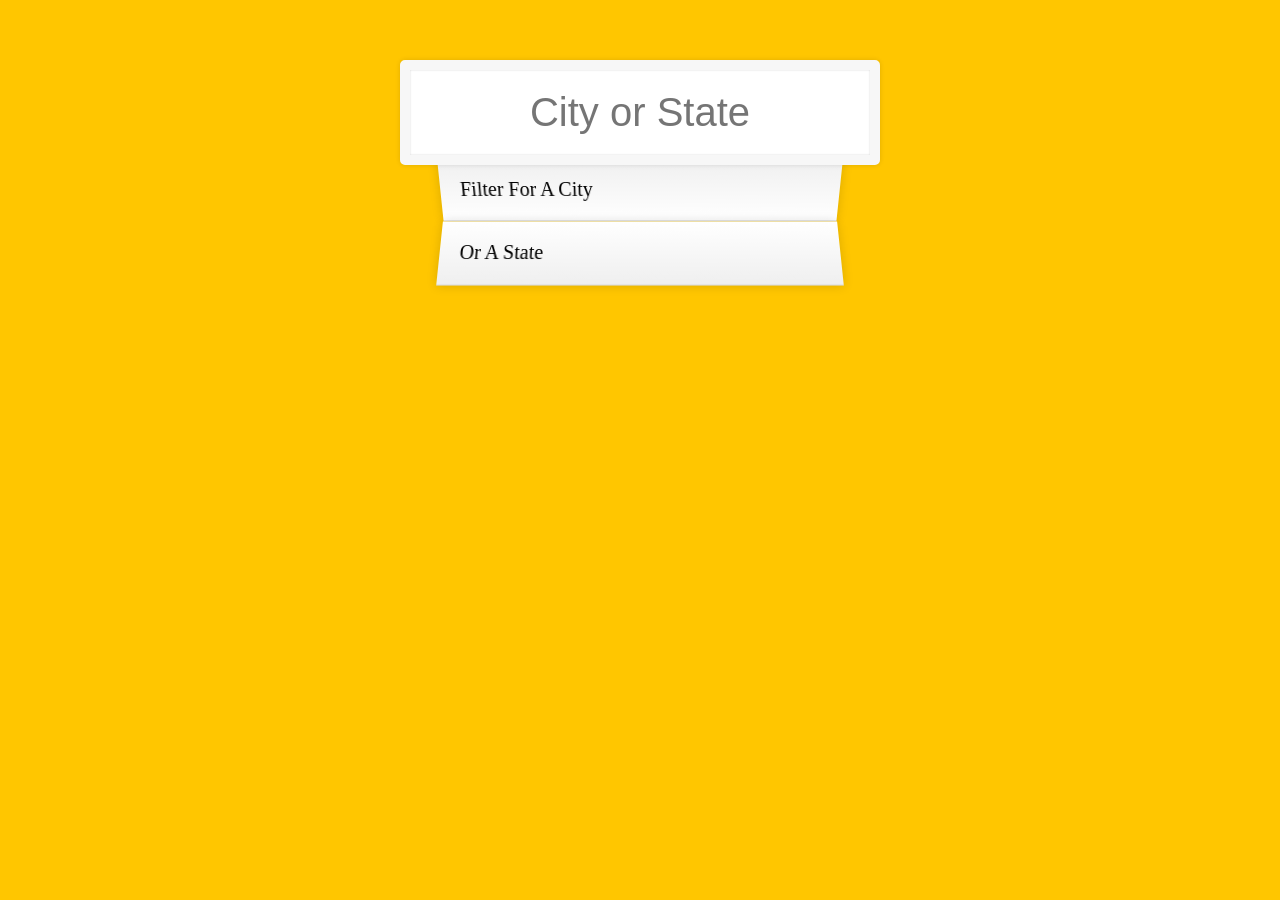
<file: 06 - Type Ahead/index-START.html>
<!DOCTYPE html>
<html lang="en">
<head>
  <meta charset="UTF-8">
  <title>Type Ahead 👀</title>
  <link rel="stylesheet" href="style.css">
</head>
<body>

  <form class="search-form">
    <input type="text" class="search" placeholder="City or State">
    <ul class="suggestions">
      <li>Filter for a city</li>
      <li>or a state</li>
    </ul>
  </form>
<script type="module">
const endpoint = 'https://gist.githubusercontent.com/Miserlou/c5cd8364bf9b2420bb29/raw/2bf258763cdddd704f8ffd3ea9a3e81d25e2c6f6/cities.json';


const cities = [];
const res = await fetch(endpoint);
const data = await res.json();
cities.push(...data);

const input = document.querySelector(".search");
const list = document.querySelector(".suggestions");
input.addEventListener("keyup", handleInputChange);
input.addEventListener("change", handleInputChange);

function numberWithCommas(num) {
  return num.toString().replace(/\B(?=(\d{3})+(?!\d))/g, ",");
}
function filterPlaces(searchTerm) {
  return cities.filter(place => {
    const regex = new RegExp(searchTerm, "gi");
    return place.city.match(regex) || place.state.match(regex);
  })
}

function displayMatches(places, term) {
  const html = places.map(p => {
    const regex = new RegExp(term, "gi");
    const cityName = p.city.replace(regex, `<span class="hl">${term}</span>`)
    const stateName = p.state.replace(regex, `<span class="hl">${term}</span>`)
    return `
      <li>
        <span class="name">${cityName}, ${stateName}</span>
        <span class="population">${numberWithCommas(p.population)}</span>
      </li>
    `
  });
  list.innerHTML = html.join("");
}

function handleInputChange(e) {
  const filteredList = filterPlaces(this.value);
  displayMatches(filteredList, this.value);
}



</script>
</body>
</html>
</file>
<file: 19 - Webcam Fun/style.css>
html {
  box-sizing: border-box;
}

*, *:before, *:after {
  box-sizing: inherit;
}

html {
  font-size: 10px;
  background: #ffc600;
}

.photobooth {
  background: white;
  max-width: 150rem;
  margin: 2rem auto;
  border-radius: 2px;
}

/*clearfix*/
.photobooth:after {
  content: '';
  display: block;
  clear: both;
}

.photo {
  width: 100%;
  float: left;
}

.player {
  position: absolute;
  top: 20px;
  right: 20px;
  width:200px;
}

/*
  Strip!
*/

.strip {
  padding: 2rem;
}

.strip img {
  width: 100px;
  overflow-x: scroll;
  padding: 0.8rem 0.8rem 2.5rem 0.8rem;
  box-shadow: 0 0 3px rgba(0,0,0,0.2);
  background: white;
}

.strip a:nth-child(5n+1) img { transform: rotate(10deg); }
.strip a:nth-child(5n+2) img { transform: rotate(-2deg); }
.strip a:nth-child(5n+3) img { transform: rotate(8deg); }
.strip a:nth-child(5n+4) img { transform: rotate(-11deg); }
.strip a:nth-child(5n+5) img { transform: rotate(12deg); }
</file>
<file: 01 - JavaScript Drum Kit/style.css>
html {
  font-size: 10px;
  background: url('./background.jpg') bottom center;
  background-size: cover;
}

body,html {
  margin: 0;
  padding: 0;
  font-family: sans-serif;
}

.keys {
  display: flex;
  flex: 1;
  min-height: 100vh;
  align-items: center;
  justify-content: center;
}

.key {
  border: .4rem solid black;
  border-radius: .5rem;
  margin: 1rem;
  font-size: 1.5rem;
  padding: 1rem .5rem;
  transition: all .07s ease;
  width: 10rem;
  text-align: center;
  color: white;
  background: rgba(0,0,0,0.4);
  text-shadow: 0 0 .5rem black;
}

.playing {
  transform: scale(1.1);
  border-color: #ffc600;
  box-shadow: 0 0 1rem #ffc600;
}

kbd {
  display: block;
  font-size: 4rem;
}

.sound {
  font-size: 1.2rem;
  text-transform: uppercase;
  letter-spacing: .1rem;
  color: #ffc600;
}
</file>
<file: 06 - Type Ahead/style.css>
html {
  box-sizing: border-box;
  background: #ffc600;
  font-family: 'helvetica neue';
  font-size: 20px;
  font-weight: 200;
}

*, *:before, *:after {
  box-sizing: inherit;
}

input {
  width: 100%;
  padding: 20px;
}

.search-form {
  max-width: 400px;
  margin: 50px auto;
}

input.search {
  margin: 0;
  text-align: center;
  outline: 0;
  border: 10px solid #F7F7F7;
  width: 120%;
  left: -10%;
  position: relative;
  top: 10px;
  z-index: 2;
  border-radius: 5px;
  font-size: 40px;
  box-shadow: 0 0 5px rgba(0, 0, 0, 0.12), inset 0 0 2px rgba(0, 0, 0, 0.19);
}

.suggestions {
  margin: 0;
  padding: 0;
  position: relative;
  /*perspective: 20px;*/
}

.suggestions li {
  background: white;
  list-style: none;
  border-bottom: 1px solid #D8D8D8;
  box-shadow: 0 0 10px rgba(0, 0, 0, 0.14);
  margin: 0;
  padding: 20px;
  transition: background 0.2s;
  display: flex;
  justify-content: space-between;
  text-transform: capitalize;
}

.suggestions li:nth-child(even) {
  transform: perspective(100px) rotateX(3deg) translateY(2px) scale(1.001);
  background: linear-gradient(to bottom,  #ffffff 0%,#EFEFEF 100%);
}

.suggestions li:nth-child(odd) {
  transform: perspective(100px) rotateX(-3deg) translateY(3px);
  background: linear-gradient(to top,  #ffffff 0%,#EFEFEF 100%);
}

span.population {
  font-size: 15px;
}

.hl {
  background: #ffc600;
}
</file>
